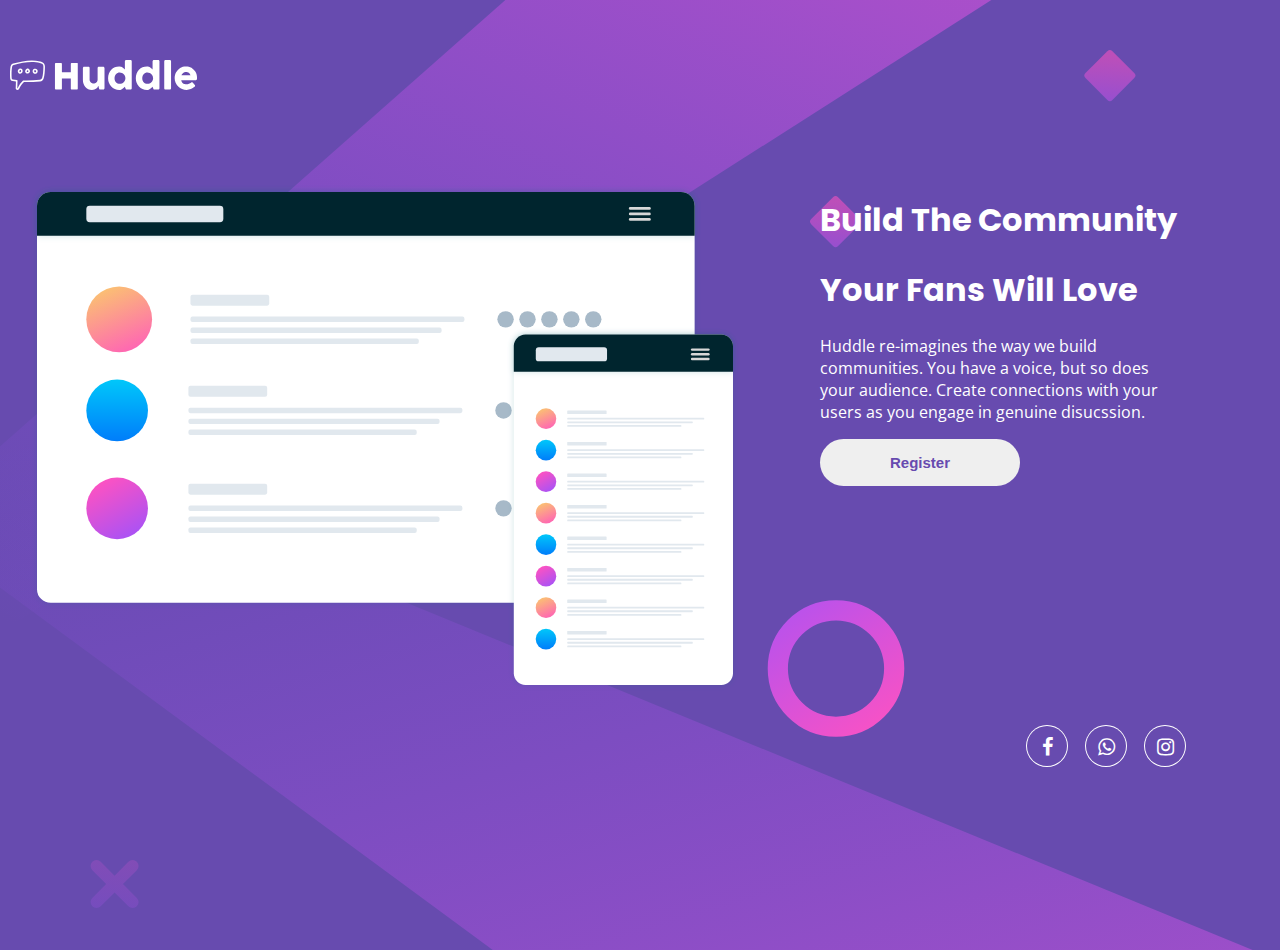
<file: huddle-landing-page/index.html>
<!DOCTYPE html>
<html lang="en">
  <head>
    <meta charset="UTF-8" />
    <meta name="viewport" content="width=device-width, initial-scale=1.0" />
    <!-- displays site properly based on user's device -->
    <link rel="icon" type="image/png" sizes="32x32" href="./images/favicon-32x32.png" />
    <title>Frontend Mentor | Huddle landing page with single introductory section</title>
    <link
      rel="stylesheet"
      href="https://cdnjs.cloudflare.com/ajax/libs/font-awesome/4.7.0/css/font-awesome.min.css"
    />
    <link rel="stylesheet" type="text/css" href="style.css" />
  </head>
  <body>
    <div class="container">
      <div class="top">
        <img class="logo" src="images/logo.svg" alt="" />
      </div>
      <div class="middle">
        <div class="left">
          <img src="images/illustration-mockups.svg" alt="" />
        </div>
        <div class="right">
          <h1>Build The Community</h1>
          <h1>Your Fans Will Love</h1>
          <p>
            Huddle re-imagines the way we build communities. You have a voice, but so does your
            audience. Create connections with your users as you engage in genuine disucssion.
          </p>
          <button class="register">Register</button>
        </div>
      </div>
      <div class="bottom">
        <button class="circle">
          <i class="fa fa-facebook" aria-hidden="true"></i>
        </button>
        <button class="circle">
          <i class="fa fa-whatsapp" aria-hidden="true"></i>
        </button>
        <button class="circle">
          <i class="fa fa-instagram" aria-hidden="true"></i>
        </button>
      </div>
    </div>
  </body>
</html>
</file>
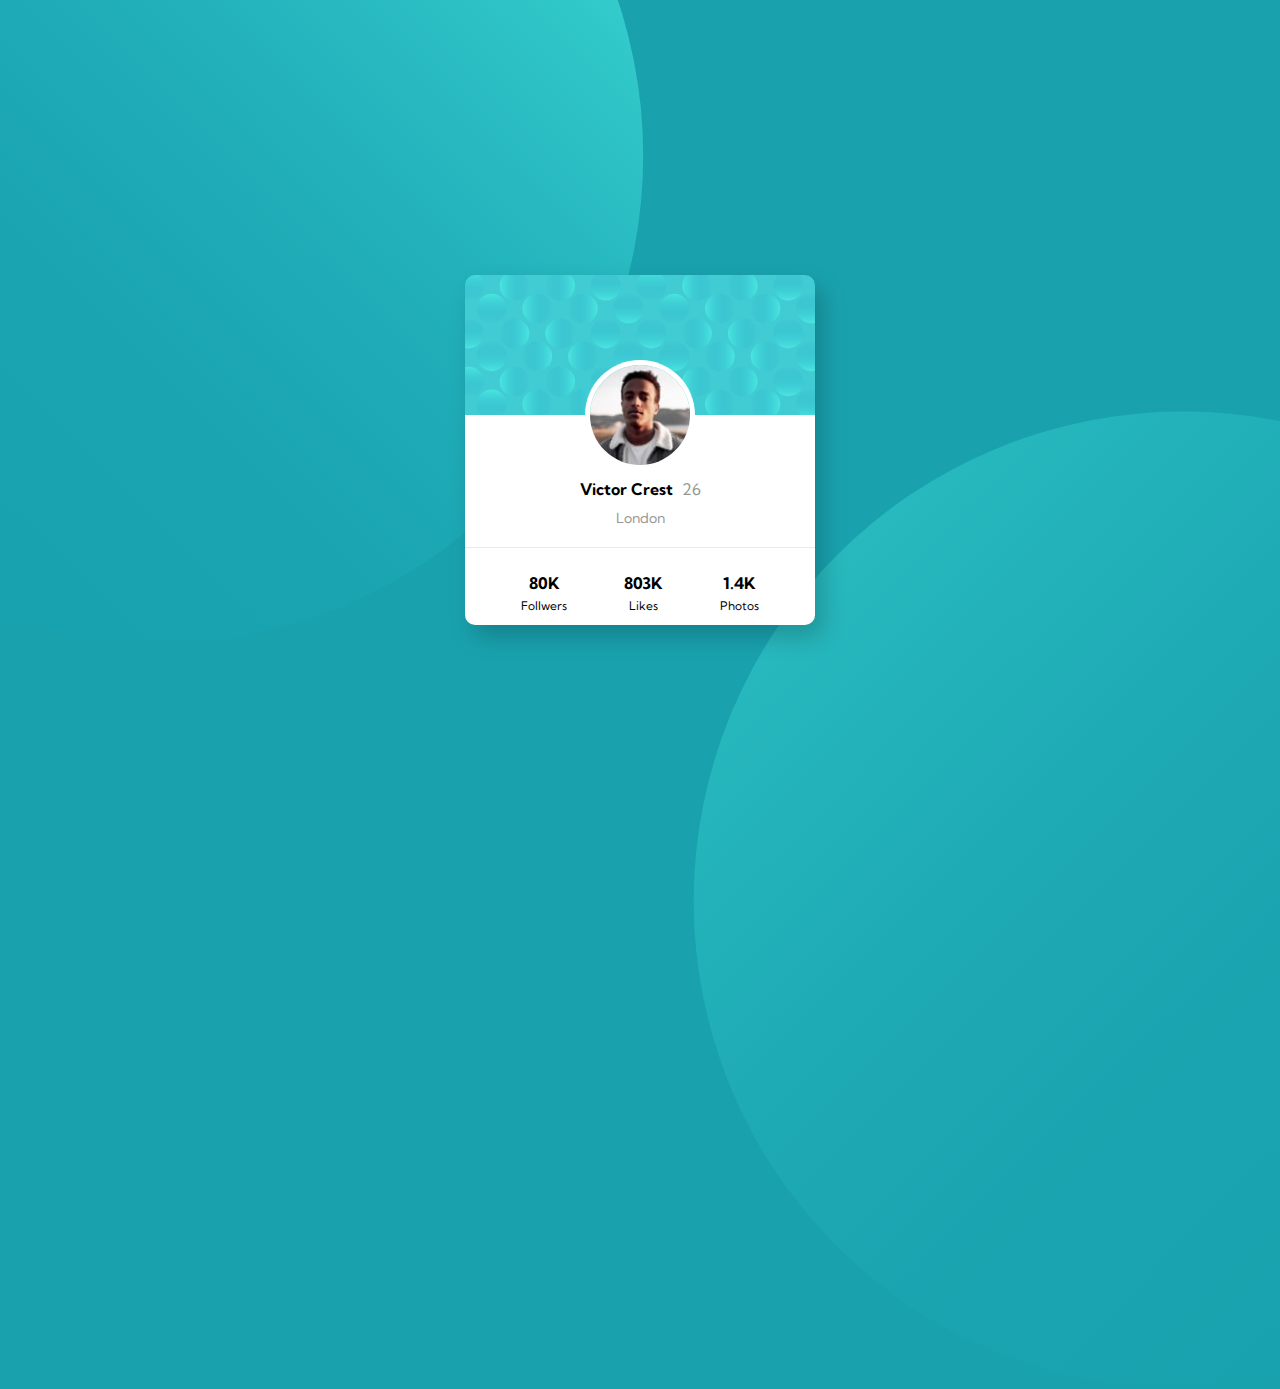
<file: profile-card/index.html>
<!DOCTYPE html>
<html lang="en">

<head>
    <meta charset="UTF-8">
    <meta name="viewport" content="width=device-width, initial-scale=1.0">
    <!-- displays site properly based on user's device -->

    <link rel="icon" type="image/png" sizes="32x32" href="./images/favicon-32x32.png">

    <title>Frontend Mentor | Profile card component</title>
    <link rel="stylesheet" type="text/css" href="style.css" />

</head>

<body>
    <img id="top" src="images/bg-pattern-top.svg" alt="" />
    <img id="bottom" src="images/bg-pattern-bottom.svg" alt="" />
    <div class="card">
        <div class="card-top">
            <div class="card-photo">
                <img class="photo" src="images/image-victor.jpg" alt="" />
            </div>
        </div>
        <div class="card-info">
            <span class="card-title">
              Victor Crest 
           </span>
            <span class="card-age">
              26
           </span>
            <div class="card-city">
                London
            </div>
        </div>
        <div class="card-number">
            <div class="number-item">
                <div class="number-top">80K</div>
                <div class="number-bottom">Follwers</div>
            </div>
            <div class="number-item">
                <div class="number-top">803K</div>
                <div class="number-bottom">Likes</div>
            </div>
            <div class="number-item">
                <div class="number-top">1.4K</div>
                <div class="number-bottom">Photos</div>
            </div>
        </div>
    </div>

</body>

</html>
</file>
<file: huddle-landing-page/style.css>
@import url('https://fonts.googleapis.com/css2?family=Poppins:wght@400;600&display=swap');
@import url('https://fonts.googleapis.com/css2?family=Open+Sans&family=Poppins:wght@400;600&display=swap');

body {
    background-image: url("images/bg-desktop.svg"); 
    background-color: hsl(257, 40%, 49%);
    background-size: cover;
    background-repeat: no-repeat;
    overflow: hidden;
    height: 100vh;
    max-width: 1440px;
    font-family: "Open Sans";
    color: white;
    margin: auto;
}

.container {
    max-width: 1200px;
}

.top {
    margin-top: 50px;
}

.logo {
    height: 50px;
}

.middle {
    width: 100%;
    margin-top: 50px;
    /* border: solid 2px white; */
    display: block;
}

.left {
    width: 55%;
    float: left;
    display: inline-block;
    padding: 30px;
}

.right {
    width: 30%;
    float: right;
    display: inline-block;
    padding: 20px;

}

.bottom {
    width:100%;
    float: right;
    text-align: right;
}

.circle {
    /* border: solid 1px white; */
    color: white;
    border: none;
    background-color: transparent;
    padding: 10px;
    box-shadow: 0 0 0 1px white;
    border-radius: 50%;
    height: 40px;
    width: 40px;
    font-size: 20px;
    margin-right: 15px;
}

h1 {
    color: white;
    font-family: "Poppins";
}

.register {
    padding: 15px;
    border-radius: 30px;
    width: 200px;
    border: none;
    font-size: 15px;
    font-weight: bold;
    color: hsl(257, 40%, 49%);
}

button:hover {
    cursor: pointer;
}

@media only screen and (max-width: 375px) {
    body {
        background: url("images/bg-mobile.svg");
        background-repeat: no-repeat;
    }
    
}
</file>
<file: profile-card/style.css>
@import url('https://fonts.googleapis.com/css2?family=Kumbh+Sans:wght@400;700&display=swap');
body {
    background: hsl(185, 75%, 39%);
    font-family: "Kumbh Sans";
    overflow: hidden;
    height: 100vh;
    width: 100vw;
}

#top {
    position: absolute;
    transform: translate(-35%, -35%);
}

#bottom {
    position: absolute;
    bottom: 0;
    right: 0;
    transform: translate(40%, 50%);
}

.card {
    position: absolute;
    top: 50%;
    left: 50%;
    transform: translate(-50%, -50%);
    width: 350px;
    height: 350px;
    border-radius: 10px;
    box-shadow: 8px 12px 24px rgba(0, 0, 0, 0.2);
    background: url("images/bg-pattern-card.svg") white;
    background-repeat: no-repeat;
    text-align: center;
}

.photo {
    width: 100px;
    height: 100px;
    transform: translateY(90px);
    border-radius: 50%;
    box-shadow: 0px 0px 0px 5px white;
}

.card-info {
    margin-top: 100px;
}

.card-title {
    font-weight: bold;
    display: inline-block;
}

.card-age {
    color: hsl(0, 0%, 59%);
    margin-left: 5px;
}

.card-city {
    margin-top: 10px;
    font-size: 14px;
    color: hsl(0, 0%, 59%);
}

.card-number {
    margin-top: 20px;
    padding: 25px 25px;
    border-top: solid 1px hsl(0, 0%, 59%, 0.2);
    display: flex;
    justify-content: space-around;
    align-items: center;
}

.number-top {
    font-weight: bold;
}

.number-bottom {
    padding: 5px;
    font-size: 12px;
}

.attribution {
    font-size: 11px;
    text-align: center;
}

.attribution a {
    color: hsl(228, 45%, 44%);
}
</file>
